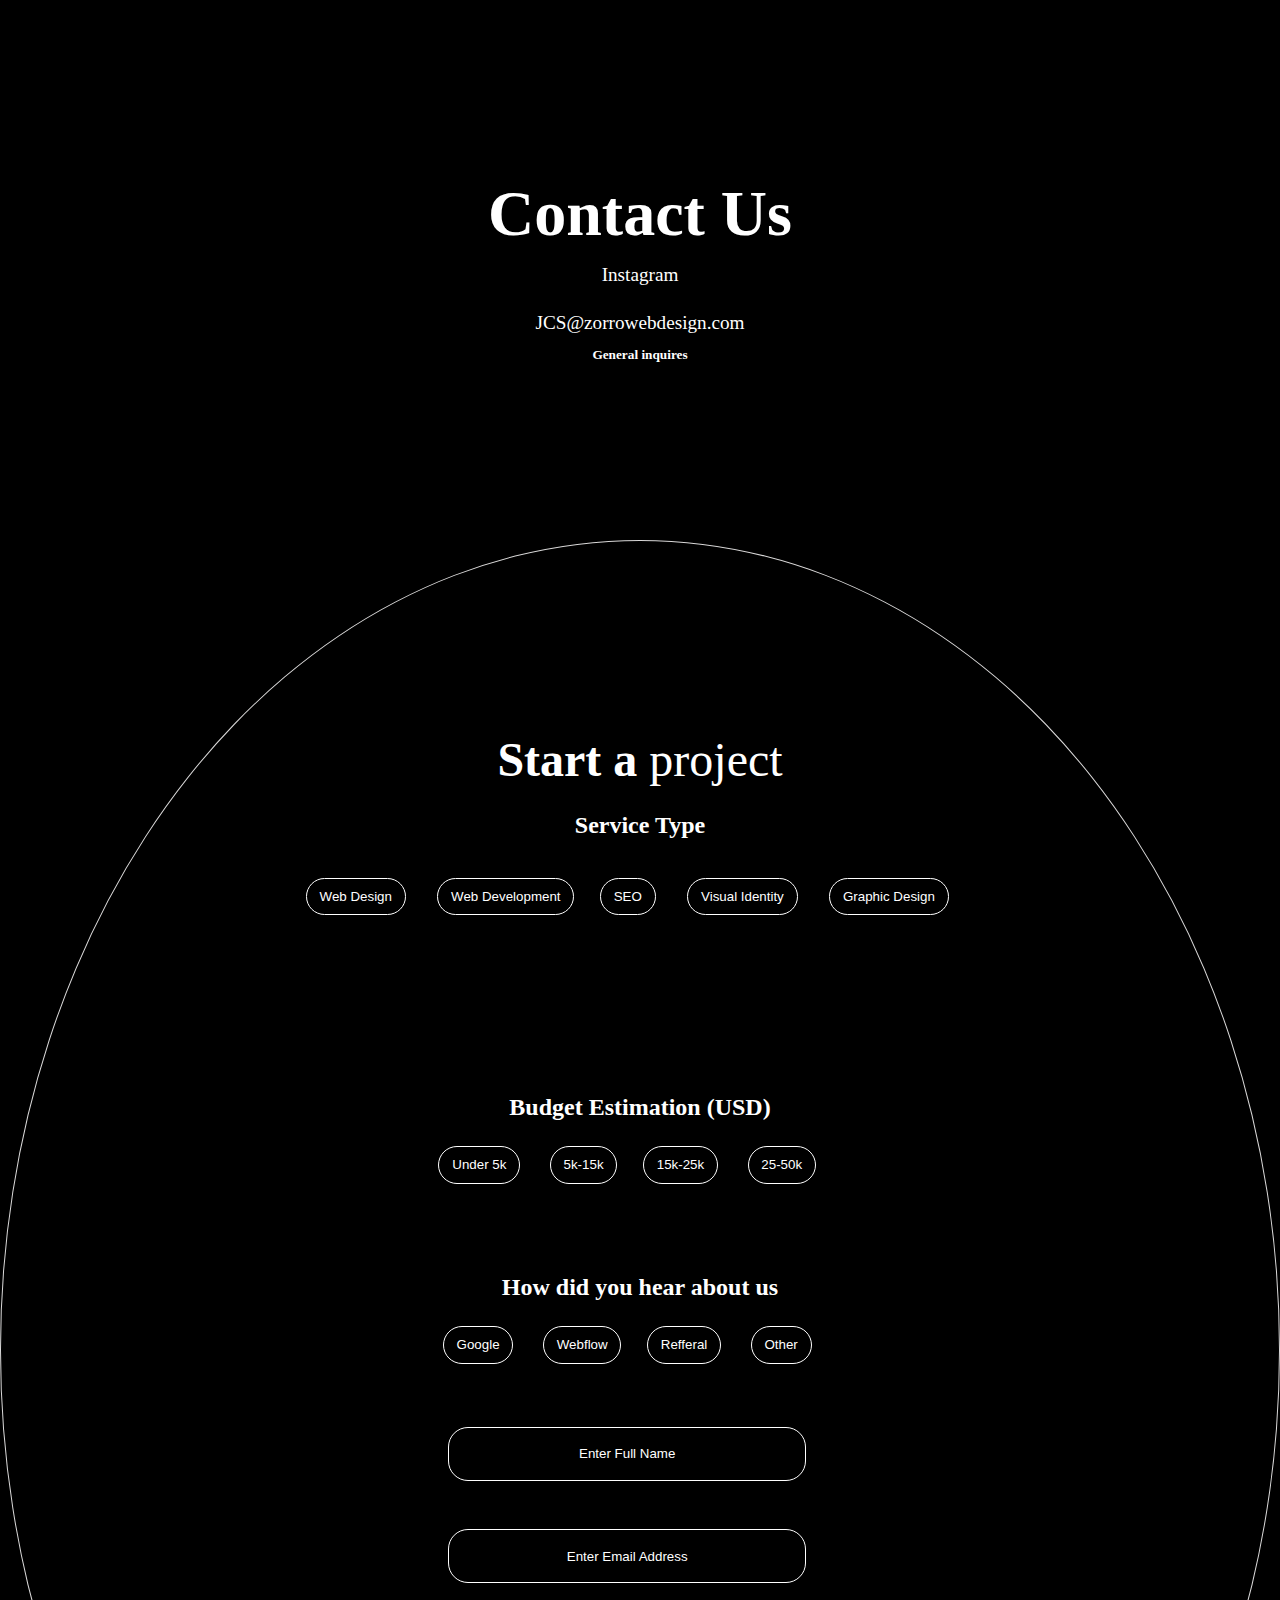
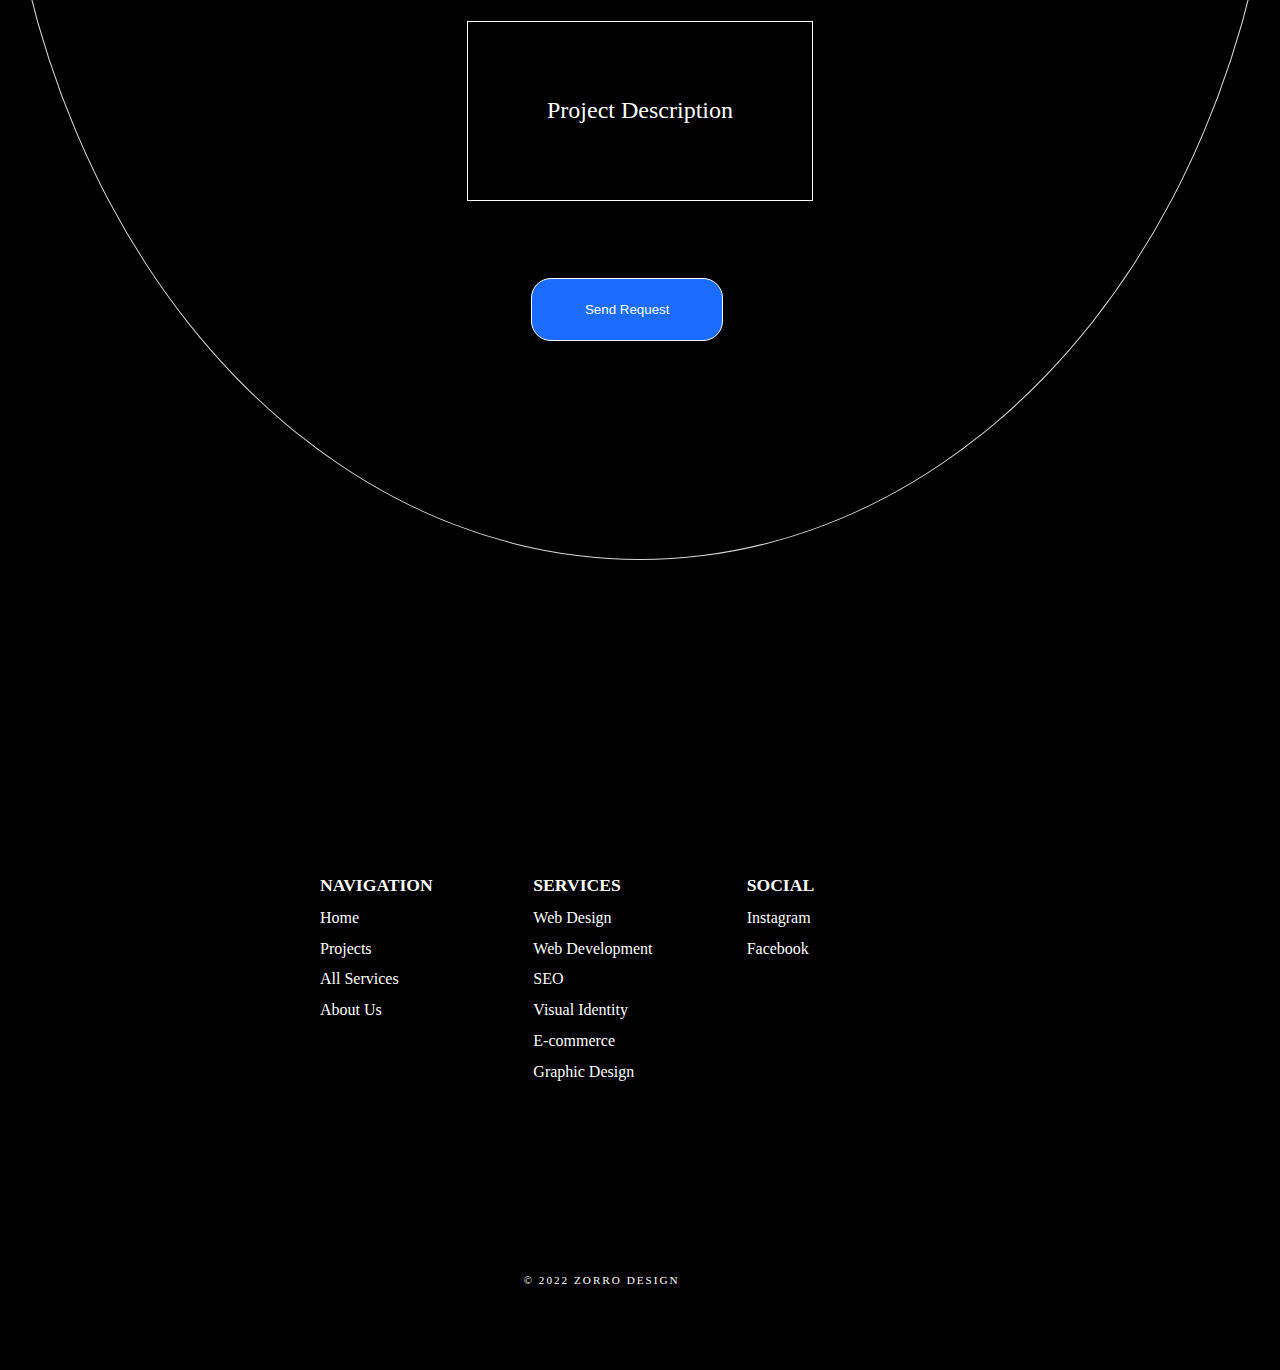
<file: contact.html>
<!DOCTYPE html>
<html lang="en">
<head>
    <meta charset="UTF-8">
    <meta http-equiv="X-UA-Compatible" content="IE=edge">
    <meta name="viewport" content="width=device-width, initial-scale=1.0">
    <title>Document</title>
    <link rel="stylesheet" href="style.css">
    <link rel="stylesheet" href="media.css">
</head>
<body>
    <div class="page2-top">
        <h1>Contact Us </h1>
        <p>Instagram</p> 
        <p>JCS@zorrowebdesign.com</p>
        <h5>General inquires</h5>
    </div>

    
    <div class="page8">
        <div class="page8-main">
            <div class="page8-box">
                <h1>Start a <span>project</span></h1>
                <p>Service Type</p>
                <p> <button>Web Design</button> <button>Web Development</button><button>SEO</button> <button>Visual
                        Identity</button> <button>Graphic Design</button></p>
            </div>


            <div class="page8-box1">
                <h1>Budget Estimation (USD)</h1>

                <p> <button>Under 5k</button> <button>5k-15k</button><button>15k-25k</button>
                    <button>25-50k</button> </p>
            </div>


            <div class="page8-box1">
                <h1>How did you hear about us</h1>
                <p> <button>Google</button> <button>Webflow</button><button>Refferal</button> <button>Other</button>
                </p>
            </div>
            <div class="page8-box2">
                <button>Enter Full Name</button>
            </div>

            <div class="page8-box2">
                <button>Enter Email Address</button>
            </div>


            <div class="page8-box3">
                <H1>Project Description</H1>
            </div>

            <div class="page8-box4">
                <button>Send Request</button>
            </div>

        </div>
    </div>



    <div class="page9">
        <div class="page9-main">
            <div class="page9-box">
                <h2>NAVIGATION</h2>
                <P>Home</P>
                <P>Projects</P>
                <P>All Services</P>
                <P>About Us</P>
            </div>

            <div class="page9-box">
                <h2>SERVICES</h2>
                <P>Web Design</P>
                <P>Web Development</P>
                <P>SEO</P>
                <P>Visual Identity</P>
                <P>E-commerce</P>
                <P>Graphic Design</P>
            </div>

            <div class="page9-box">
                <h2>SOCIAL</h2>
                <P>Instagram</P>
                <P>Facebook</P>
            </div>

        </div>

        <div class="page9-footer">
            <h5>&copy; 2022 ZORRO DESIGN</h5>
        </div>
    </div>

</div>

    
</body>
</html>
</file>
<file: style.css>
@import url('https://fonts.googleapis.com/css2?family=Abyssinica+SIL&family=Noto+Serif&family=Special+Elite&family=Tillana:wght@400;500;700;800&display=swap');



* {
  margin: 0;
  padding: 0;
  box-sizing: border-box;
}

html,
body {
  height: 100%;
  width: 100%;
}

body{
  overflow-x: hidden;
}

#main{
  overflow-x: hidden;
}

.overlay{
  z-index: 10000000;
  top: 0%;
  height: 100vh;
  width: 100vw;
  background-color: black;
  position: absolute;
  transform: translateY(-100%);
}

.overlay .nav{
  position: fixed;
  /* background-color: aqua; */
  height: 10vh;
  width: 100vw;
  display: flex;
  align-items: center;
  justify-content: space-between;
  padding: 0 40px 0 20px;
}

.cross{
  display: flex;
  justify-content: center;
  align-items: center;
  height: 50px;
  width: 50px;
  background-color: rgb(255, 247, 247);
  border-radius: 50%;
}


.overlay-main{
  height: 80vh;
  width: 100vw;
  display: flex;
}

.overlay-left{
  display: flex;
  flex-direction: column;
  /* align-items: flex-end; */
  height: 80vh;
  width: 50vw;
  margin-top: 10vh;
  padding: 5vh 10vw 0vw 25vw;
  padding-top: 13vh;
  /* background-color: green; */
}

.overlay-left a{
  color: #fff;
  text-align: start;
  text-decoration: none;
  margin-bottom: 2.5vmax;
  font: 500 3rem "roboto";
}

.overlay-right{
  display: flex;
  flex-direction: column;
  justify-content: flex-end;
  align-items: flex-start;
  height: 80vh;
  padding-left: 10vw;
  width: 30vw;
  padding-bottom: 3vmax;
  /* background-color: yellow; */
}

.overlay-right h5{
  color: #fff;
  font: 500 1.2rem "roboto";
}


.overlay-right h3{
  margin-top: 1vmax;
  color: #fff;
  font: 500 1.2rem "roboto";
}


.overlay-right p{
  font: 300 1.2rem "roboto";
}













nav {
  position: fixed;
  top: 0;
  z-index: 3434343;
  display: flex;
  height: 12vh;
  background-color: #000;
  /* background-color: red; */
  width: 100vw;
  justify-content: space-between;
  align-items: center;
  padding: 0px 40px 0px 10px;
  color: #fff;
}

nav img {
  height: 60px;
}

nav ul {
  list-style: none;
  display: flex;
  align-items: center;
}

nav ul a{
  text-decoration: none;
  color: #fff;
}

nav ul li {
  text-decoration: none;
  margin-right: 2vmax;
  font: 300 1.2rem "roboto";
}

nav ul i {
  font: 900 1.5rem "druke heavy";
}

.page1 {

  overflow: hidden;
  height: 260vh;
  width: 100vw;
  /* overflow-x: scroll; */
  background-color: #000;
}


.page1-top {
  padding-top: 2vmax;
  /* background-color: blue; */
  color: #fff;
  height: 80vh;
  width: 100vw;

}

.page1-top .box {
 
  height: 80vh;
  width: 50vw;
  margin-left: 8vw;
  display: flex;
  flex-direction: column;
  justify-content: center;

}


.page1-top .box h1 {
  /* margin-top: 2vmax; */
  font: 600 4.5rem "nuckle";
  letter-spacing: 1px;
}

.page1-top .box p {
  font: 400 5rem "Losta Masta-Light";
  font-family: losta masta light;
}

.page1-top .box button {
  width: 160px;
  height: 40px;
  border-radius: 20px;
  font: 500 1rem "roboto";
  margin-top: 2vmax;
  border: none;
  outline: none;

}





.scrolling-image-container {
  /* position: absolute; */
  /* overflow: hidden; */
  height: 50vh;
  width: 1000vw;
 
  transform: perspective(700px) rotateY(30deg);
  
  display: flex;
  justify-content:flex-end;
  align-items: flex-start;
  /* background-color: blue; */
}
.container-scroll{
  position: relative;
  display: flex;
  justify-content: center;
  align-items: center;
  /* background-color: red; */
  height: 100vh;
  width: 100vw;
  overflow: hidden;
}


@keyframes slide {
  0% {
    transform: translate(0);
  }

  100% {
    transform: translate(-3800px);
    /* The image width */
  }
}


.scrolling-image16 {
  /* transform: rotate(15deg); */
  margin-right: 1vmax;
  background-image: url(twelve.png);
  background-repeat: no-repeat;
  background-position: center;
  background-size: cover;
  height: 300px;
  width: 50vw;
  animation: slide 25s linear infinite;

}

.scrolling-image15 {
  /* transform: rotate(15deg); */
  margin-right: 1vmax;
  background-image: url(eighteen.png);
  background-repeat: no-repeat;
  background-position: center;
  background-size: cover;
  height: 300px;
  width: 50vw;
  animation: slide 25s linear infinite;

}



.scrolling-image14 {
  /* transform: rotate(15deg); */
  margin-right: 1vmax;
  background-image: url(seventeen.gif);
  background-repeat: no-repeat;
  background-position: center;
  background-size: cover;
  height: 300px;
  width: 50vw;
  animation: slide 25s linear infinite;

}



.scrolling-image14 {
  /* transform: rotate(15deg); */
  margin-right: 1vmax;
  background-image: url(sixteen.gif);
  background-repeat: no-repeat;
  background-position: center;
  background-size: cover;
  height: 300px;
  width: 50vw;
  animation: slide 25s linear infinite;

}



.scrolling-image13 {
  /* transform: rotate(15deg); */
  margin-right: 1vmax;
  background-image: url(thirteen.png);
  background-repeat: no-repeat;
  background-position: center;
  background-size: cover;
  height: 300px;
  width: 50vw;
  animation: slide 25s linear infinite;

}


.scrolling-image13 {
  /* transform: rotate(15deg); */
  margin-right: 1vmax;
  background-image: url(fourteen.png);
  background-repeat: no-repeat;
  background-position: center;
  background-size: cover;
  height: 300px;
  width: 50vw;
  animation: slide 25s linear infinite;
}


.scrolling-image12 {
  /* transform: rotate(15deg); */
  margin-right: 1vmax;
  background-image: url(fifteen.png);
  background-repeat: no-repeat;
  background-position: center;
  background-size: cover;
  height: 300px;
  width: 50vw;
  animation: slide 25s linear infinite;
}


.scrolling-image11 {
  /* transform: rotate(15deg); */
  margin-right: 1vmax;
  background-image: url(eleven.png);
  background-repeat: no-repeat;
  background-position: center;
  background-size: cover;
  height: 300px;
  width: 50vw;
  animation: slide 25s linear infinite;
}


.scrolling-image10 {
  /* transform: rotate(15deg); */
  margin-right: 1vmax;
  background-image: url(ten.png);
  background-repeat: no-repeat;
  background-position: center;
  background-size: cover;
  height: 300px;
  width: 50vw;
  animation: slide 25s linear infinite;
}



.scrolling-image9 {
  /* transform: rotate(15deg); */
  margin-right: 1vmax;
  background-image: url(nine.png);
  background-repeat: no-repeat;
  background-position: center;
  background-size: cover;
  height: 300px;
  width: 50vw;
  animation: slide 25s linear infinite;
}




.scrolling-image8 {
  /* transform: rotate(15deg); */
  margin-right: 1vmax;
  background-image: url(eight.png);
  background-repeat: no-repeat;
  background-position: center;
  background-size: cover;
  height: 300px;
  width: 50vw;
  animation: slide 25s linear infinite;
}





.scrolling-image7 {
  /* transform: rotate(15deg); */
  margin-right: 1vmax;
  background-image: url(seven.png);
  background-repeat: no-repeat;
  background-position: center;
  background-size: cover;
  height: 300px;
  width: 50vw;
  animation: slide 25s linear infinite;
}




.scrolling-image6 {
  /* transform: rotate(15deg); */
  margin-right: 1vmax;
  background-image: url(six.png);
  background-repeat: no-repeat;
  background-position: center;
  background-size: cover;
  height: 300px;
  width: 50vw;
  animation: slide 25s linear infinite;
}



hr{
  opacity: .5;
}


.page-2-bottom {
  margin-top: 10vh;
  height: 30vh;
  width: 100vw;
  /* background-color: red; */
  padding: 0 40px;
}

.page-2-bottom h1 {
  width: 80%;
  margin-left: 10%;
  margin-right: 15%;
  color: #fff;
  font: 600 1.9rem "nuckle";
}

.page-2-down {
  height: 40vh;
  width: 50vw;
  margin-left: auto;
  margin-right: 7%;
  /* background-color: aqua; */
}

.page-2-down p {
  font: 300 1.3rem "roboto";
  color: #fff;
}
.page-2-down .red{
  font-weight: 500;
}

.page-2-down button {
  font: 500 1rem "roboto";
  margin-top: 2vmax;
  padding: .7vmax 3vmax;
  border-radius: 20px;
  border: none;
}

.page2 {
  height: 330vh;
  width: 100vw;
  /* background-color: blue; */
}

.page2-top{
  color: #fff;
  height: 60vh;
  width: 100vw;
  display: flex;
  align-items: center;
  justify-content: center;
  flex-direction: column;
  background-color: #000;
}

.page2-top h1{
  font: 600 4rem "nuckle";
}
.page2-top span{
  font-family: losta masta light;
}

.page2-top p{
  font: 300 1.2rem "nuckle";
  width: 37%;
  margin-top: 1vmax;
  text-align: center;
  
}

.page2-top button{
  padding: .9vmax 3.5vmax;
  border: none;
  border-radius: 25px;
  margin-top: 2vmax;
 font: 500 .9rem "roboto";
 margin-bottom: 2vmax;
}
  


.page2-bottom{
  display: flex;
  height: 100vh;
  width: 100vw;
 
}

 .page2-bottom-left{
  /* position: absolute; */
  /* color: #fff; */
  display: flex;
  padding-left: 20px;
  align-items: center;
  position: relative;
  height: 100vh;
  width: 33vw;
  background-color: #fff;
  border: .2px solid rgb(140, 139, 139);
}


.page2-bottom-left:hover h1 {
  color: black;
}


.page2-bottom-left:hover p {
  color: black;
}




.page2-bottom-left:hover h1 {
  color: black;
}



.page2-left-box:hover{
  color: black;
  z-index: 0;

}



.page2-bottom-left::before{
    position: absolute;
    top: 0%;
    left: 0%;
    right: 0%;
    bottom: 0%;
    content: "";
    color: #000;
    background-color:  #000;

}

.page2-bottom-left:hover::before{
  transition: 0.5s all ease;
  top: 50%;
  bottom: 50%;
  opacity: 1;
  color: #fff; 
}

.page2-bottom-left h1{
  position: relative;
  color: #fff;
  /* z-index: 1000; */
  font: 500 2rem "nuckle";
}


.page2-bottom-left h1:hover{
  color: #000;
}

.page2-bottom-left p{
  position: relative;
  color: #fff;
  /* z-index: 1000; */
 font-family: "roboto";
  font-size: 1.1rem;
  font-weight: 400;
 
}


.page2-bottom-left:hover .arrow {
  color: #000;
  border: 1px solid #000;
}


.page2-bottom-left .arrow{
  color: #fff;
  z-index: 1000;
  margin-left: 25%;
  display: flex;
  justify-content: center;
  align-items: center;
  border: 1px solid #fff;
  padding: .5vmax .5vmax;
  border-radius: 50%;
}


.page2-btm{
  display: flex;
  flex-direction: column;
  justify-content: center;
  align-items: center;
  height: 70vh;
  width: 100vw;
  background-color: black;
  color: #fff;
}

.page2-btm h1{
  font: 600 5rem "nuckle";
}

.page2-btm span{
  font: 400 5rem "Losta Masta-";
  font-family: losta masta light;

}

.page2-btm button{
  padding: .9vmax 3.5vmax;
  border: none;
  border-radius: 25px;
  margin-top: 2vmax;
 font: 500 .9rem "roboto";
 margin-bottom: 2vmax;
}


.page3{
  height:280vh ;
  width: 100vw;
  /* background-color: red; */
}

.page3-main{
  /* position: sticky; */
  display: flex;
  flex-direction: column;

}

.page3-box{
  position: sticky;
  top: 0%;
  display: flex;
  flex-direction: column;
  height: 70vh;
  width: 100vw;
  background-color: aqua;
}


.page3-box1{
  position: sticky;
  top: 10%;
  display: flex;
  flex-direction: column;
  height: 70vh;
  width: 100vw;
  background-color: aqua;
}

.page3-box2{
  position: sticky;
  top: 20%;
  display: flex;
  flex-direction: column;
  height: 70vh;
  width: 100vw;
  background-color: aqua;
}


.page3-box-top{
  height: 10vh;
  display: flex;
  align-items: center;
  justify-content: center;
  background-color: #000;
  border: 1px solid rgb(99, 98, 98);
  color: #fff;
}
.page3-box-top h2{
  font: 600 1.5rem "Nuckle";
  margin-right: .5vmax;
}

.page3-box-top h3{
  margin-top: 1.5vmax;
  font: 200 1.2rem "Nuckle";
  margin-right: .5vmax;
}

.page3-box-top p{
  margin-top: 1.5vmax;
  font: 100 1.1rem "Nuckle";
  margin-right: .5vmax;
  letter-spacing: 1px;
}

.page3-box-top .arrow{
  margin-top: .5vmax;
  display: flex;
  justify-content: center;
  align-items: center;
  border-radius: 50%;
  font: 200 1.2rem "Nuckle";
  margin-right: .5vmax;
  padding: .3vmax ;
  border: 1px solid #fff;
}

.page-box-image{
  height: 60vh;
  overflow: hidden;
  background-image: url(rogue.webp);
  background-repeat: no-repeat;
  background-position: center;
  background-size: cover;

}
.page-box-image h1{
  font: 600 2rem "nuckle";
  margin: 1vmax;
  color: #fff;
}

.page-box-image1{
  height: 60vh;
  overflow: hidden;
  background-image: url(pizza.webp);
  background-repeat: no-repeat;
  background-position: center;
  background-size: cover;
}

.page-box-image1 h1{
  font: 600 2rem "nuckle";
  margin: 1vmax;
  color: #fff;
}

.page-box-image2{
  height: 60vh;
  overflow: hidden;
  background-image: url(olipop.webp);
  background-repeat: no-repeat;
  background-position: center;
  background-size: cover;
}

.page-box-image2 h1{
  font: 600 2rem "nuckle";
  margin: 1vmax;
  color: #fff;
}

.page-box-image3{
  height: 60vh;
  overflow: hidden;
  background-image: url(gemini.webp);
  background-repeat: no-repeat;
  background-position: center;
  background-size: cover;
}

.page-box-image3 h1{
  font: 600 2rem "nuckle";
  margin: 1vmax;
  color: #fff;
}

.page4{
  height: 128vh;
  width: 100vw;
  background-color: #000;
}

.page4-top{
  display: flex;
  justify-content: center;
  align-items: center;
  height: 50vh;
  width: 100vw;
  background-color: #000;
  color: #fff;
}

.page4-top h1{
  font: 600 4rem "nuckle";
}

.page4-top span{
  font: 600 4rem "glory";
  font-family: losta masta light;

}

.swiper {
  position: absolute;
  width: 100%;
  height: 80%;
  /* background-color: green; */
  display: flex; 
}

.swiper-slide {
  text-align: center;
  font-size: 18px;
  display: -webkit-box;
  display: -ms-flexbox;
  display: -webkit-flex;
  display: flex;
  -webkit-box-pack: center;
  -ms-flex-pack: center;
  -webkit-justify-content: center;
  justify-content: center;
  -webkit-box-align: center;
  -ms-flex-align: center;
  -webkit-align-items: center;
  align-items: center;
}

 .swiper-slide img {
  position: absolute;
  width:100%;
  height: 100%;
  object-fit: cover;
}  


.div-slide{
 padding: 0% 40px;
  display: flex;
  justify-content: center;
  align-items: center;
  border-radius: 20px;
  height: 50vh;
  width: 60vw;
  background-color:rgb(51, 51, 51);
}


.slide-image{
  overflow: hidden;
  position: relative;
  height: 40vh;
  width: 50vw;
  border-radius: 10px;
 background-image: url(routine.webp);
 background-position: center;
 background-repeat: no-repeat;
 background-size: cover;
}


.slide-image1{
  overflow: hidden;
  position: relative;
  height: 40vh;
  width: 50vw;
  border-radius: 10px;
 background-image: url(each.webp);
 background-position: center;
 background-repeat: no-repeat;
 background-size: cover;
}

.slide-image2{
  overflow: hidden;
  position: relative;
  height: 40vh;
  width: 50vw;
  border-radius: 10px;
 background-image: url(lion.webp);
 background-position: center;
 background-repeat: no-repeat;
 background-size: cover;
}


.div-slide p{
 color: #fff;
 font: 500 1.2rem "nuckle";
 margin-left: 2vmax;
  margin-bottom: 2vmax;
}

.div-slide h3{
  font: 400 1.2rem "nuckle";
  color: #fff;
}

.div-slide h4{
  font: 400 1rem "nuckle";
  margin-top: 1vmax;
  color: rgb(178, 175, 175);
}

.page4-bottom{
  height: 70vh;
  width: 100vw;
}


.page5{
  display: flex;
  flex-direction: column;
  justify-content: center;
  align-items: center;
  height: 90vh;
  width: 100vw;
  background-color: black;
}


@keyframes scroll {
  0%{
      transform: translateX(0);
  }
  100%{
      transform: translateX(calc(100% - 1800px));
  }
  }

.first, .first1{
  animation-name: scroll;
  animation-duration: 8s;
  animation-iteration-count: infinite;
  animation-timing-function: linear;
}


.first2{
  animation-name: scroll;
  animation-duration: 4s;
  animation-iteration-count: infinite;
  animation-timing-function: linear;
}


.page6{
  height: 190vh;
  width: 100vw;
  background-color: black;
}

.page6-main{
  display: flex;
  flex-direction: column;
  justify-content: center;
  align-items: center;
  height: 60vh;
  width: 100vw;
  background-color: black;
  color: rgba(255, 255, 255, 0.799);
}
.page6-main h1{
  margin-bottom: 2vmax;
  font: 600 4rem "nuckle";
}

.page6-main p{
  width: 20%;
  text-align: center;
  margin-top: 2vmax;
  font: 400 1rem "nuckle";
}

.page6-main h1 span{
  font-family: losta masta light;
}

.page6-top{
  height: 50vh;
  width: 60vw;
  display: flex;
  /* background-color: greenyellow; */
}

.page6-top1, .page6-top2{
  height: 50vh;
  width: 30vw;
  /* margin-right: 1vmax; */
  /* background-color: blue; */
  padding: 0 60px;
  display: flex;
  flex-direction: column;
  justify-content: center;
  color: #fff;
  /* align-items: center; */
}

.page6-top1 p span{
  font-weight: 700;
}


.page6-top2 p span{
  font-weight: 700;
}


.page6-top1.page6-top2, h1{
  font: 700 6rem "ro";
  font-family: losta masta light;
}


.page6-top1.page6-top2,  h3{
  font: 400 1.5rem "nuckle";
  margin-bottom: 1vmax;
}



.page6-top1.page6-top2, p{
  font: 300 1rem "nuckle";
  margin-bottom: 1vmax;
  color: #fff;
}

.page6-bottom{
  height: 50vh;
  width: 60vw;
  display: flex;
  margin-left: 35vw;
}




.page7{
  /* position: relative; */
  display: flex;
  height: 500vh ;
  width: 100vw;
  background-color: black;


}
.page7-left{
  /* position: sticky !important;
  top: 1500%;
  bottom: 0%; */
  padding: 10vh 7vw;
  width: 50vw;
  height: 470vh;
  /* background-color: green; */
}


.page7-left h1{
  position: sticky;
  top: 10%;
  color: #fff;
  font: 600 4rem "nuckle";
}


.page7-right{
  /* display: flex; */
  width: 50vw;
  height: 500vh;
  /* background-color: aquamarine; */

}

.page7-right-child{
  margin-bottom: 4vmax;
  height: 70vh;
  width: 43vw;
  border: .5px solid white;
  border-radius: 10px;
  box-shadow: 1px 1px 1px 1px rgba(255, 255, 255, 0.5);
  background-color: black;
  /* display: flex;
  flex-direction: column; */
  /* justify-content: center; */
  /* align-items: center; */
 padding: 25px 15px 19px 17px !important;
}

.page7-right-child h1{
  color: #fff;
  font: 400 1.5rem "roboto";
  font-style: italic;

}
.page7-right-child .g{
  color: rgb(160, 155, 155);
}

.page-7-image{
  margin-top: 2vmax;
  height: 50vh;
  width: 40.5vw;
  border-radius: 10px;
  background-image: url(https://assets.website-files.com/62838db5e5cc597190f9a798/62a4ce15e68245def6d91ce9_web-design-awards-recognitions-p-1600.webp);
  background-position: center;
  background-repeat: no-repeat;
  background-size: cover;
 
  
}


.page-7-image1{
  margin-top: 2vmax;
  height: 50vh;
  width: 40.5vw;
  border-radius: 10px;
  background-image: url(https://assets.website-files.com/62838db5e5cc597190f9a798/62a4ce165e8f63aeb3b20bc0_zorro-design-recognitions-p-1600.webp);
  background-position: center;
  background-repeat: no-repeat;
  background-size: cover;
  
}


.page-7-image2{
  margin-top: 2vmax;
  height: 50vh;
  width: 40.5vw;
  border-radius: 10px;
  background-image: url(rogue.webp);
  background-position: center;
  background-repeat: no-repeat;
  background-size: cover;
  
}


.page-7-image3{
  margin-top: 2vmax;
  height: 50vh;
  width: 40.5vw;
  border-radius: 10px;
  background-image: url(pizza.webp);
  background-position: center;
  background-repeat: no-repeat;
  background-size: cover;
  
}


.page-7-image4{
  margin-top: 2vmax;
  height: 50vh;
  width: 40.5vw;
  border-radius: 10px;
  background-image: url(https://assets.website-files.com/62838db5e5cc597190f9a798/62a4ce1683e4a19e2d580921_zorro-web-design-awards-p-1600.webp);
  background-position: center;
  background-repeat: no-repeat;
  background-size: cover;
  
}


.page-7-image5{
  margin-top: 2vmax;
  height: 50vh;
  width: 40.5vw;
  border-radius: 10px;
  background-image: url(https://assets.website-files.com/62838db5e5cc597190f9a798/62a4ce1652a9a5754869d39e_zorro-design-awards-p-1600.webp);
  background-position: center;
  background-repeat: no-repeat;
  background-size: cover;
  
}










.page8{
  height: 210vh;
  width: 100vw;
  padding-right: 5vmax;
  background-color: black;
}

.page8-main{
padding-top: 5vmax;
  width: 100vw;
  height: 180vh;
  border: 1px solid rgb(217, 216, 216);
  border-radius: 50%;
}

.page8-box{
  display: flex;
  flex-direction: column;
  justify-content: center;
  align-items: center;
  /* background-color: aqua; */
  height: 50vh;
  width: 80vw ;
  margin: auto;
  color: #fff;
}

.page8-box h1{
  
  font: 600 3rem "nuckle";
}

.page8-box h1 span{
  font-family: losta masta light;
  font-weight: 400;

}



.page8-box p{
  font: 600 1.5rem "nuckle";
  margin-top: 2vmax;
}

.page8-box button{
  padding: .8vmax 1vmax;
  border-radius: 20px;
  border: none;
  margin-right: 2vmax;
  outline: none;
  color: #fff;
  border: 1px solid #fff;
  background: transparent;

}

.page8-box1{
  display: flex;
  flex-direction: column;
  justify-content: center;
  align-items: center;
  /* background-color: aqua; */
  height: 20vh;
  width: 80vw ;
  margin: auto;
  color: #fff;
}

.page8-box1 h1{
  margin-bottom: 2vmax;
  font: 600 1.5rem "nuckle";
}

.page8-box1 button{
  padding: .8vmax 1vmax;
  border-radius: 25px;
  border: none;
  margin-right: 2vmax;
  outline: none;
  color: #fff;
  border: 1px solid #fff;
  background: transparent;
}


.page8-box2{
  
  display: flex;
  flex-direction: column;
  justify-content: center;
  align-items: center;
  height: 10vh;
  width: 80vw ;
  margin: auto;
  color: #fff;
  margin-bottom: 1vmax;
}

.page8-box2 button{
  height: 6vh;
  width: 28vw;
  border: none;
  margin-right: 2vmax;
  outline: none;
  color: #fff;
  border-radius: 20px;
  border: 1px solid #fff;
  background: transparent;
  margin-bottom: 1vmax;

}

.page8-box3{
  margin-top: 1vmax;
  display: flex;
  flex-direction: column;
  justify-content: center;
  align-items: center;
  height: 20vh;
  width: 27vw ;
  margin: auto;
  color: #fff;
  border: 1px solid white;
  margin-bottom: 1vmax;
}

.page8-box3 h1{
  font: 500 1.5rem "nuckle";
}


.page8-box4{
  margin-top: 2vmax;
  display: flex;
  flex-direction: column;
  justify-content: center;
  align-items: center;
  height: 20vh;
  width: 80vw ;
  margin: auto;
  color: #fff;
  /* margin-bottom: 1vmax; */
}

.page8-box4 button{
  margin-top: 2vmax;
  height: 7vh;
  width: 15vw;
  border: none;
  margin-right: 2vmax;
  outline: none;
  color: #fff;
  font-weight: 500;
  border-radius: 20px;
  border: 1px solid #fff;
  background-color: #1C6BFF;
  margin-bottom: 1vmax;
}


.page9{
  display: flex;
  flex-direction: column;
  justify-content: center;
  align-items: center;
    height: 60vh;
  width: 100vw;
  background-color: #000;
}

.page9-main{
  /* background-color: #1C6BFF; */
  height: 40vh;
  width: 50vw;
  display: flex;
  
  
}

.page9-box{
  height: 50vh;
  width: 20vw;
  display: flex;
flex-direction: column;
/* justify-content: center; */
/* align-items: center; */

}

.page9-box h2{
  font: 600 1.1rem "nuckle";
  margin-bottom: 1vmax;
  color: #fff;
}


.page9-box p{
  font-weight: 100;
  font-size: 1rem;
}


.page9-footer{
  height: 10vh;
  width: 100vw;
  display: flex;
  justify-content: center;
  align-items: center;
  color: #fff;
  margin-right: 6vmax;
}

.page9-footer h5{
  font-weight: 300;
  letter-spacing: 2px;
  font-size: .7rem;
  font-family: "roboto";
  
}
</file>
<file: media.css>
@media(max-width: 500px){
   
   
   .overlay{

   }

   .overlay .nav .zero{
      height: 50px;
   }

   .cross{
      height: 40px;
      width: 40px;
   }

   .cross img{
      height: 27px;
   }
   
.overlay-main{
   display: flex;
   flex-direction: column;
}

   .overlay-left{
      padding-right: 0;
      padding-left: 10vw;

   }

   .overlay-left a{
      font:500 1.8rem "roboto" ;
   }
   
   .overlay-right{
      margin-top: 3vmax;
   }
   
   
   
   
   nav{
    height: 10vh ;
    /* background-color: red; */
   }
   
    nav img{
        height: 50px;
    }

    nav ul li{
        display: none;
    }
     nav ul i{
        font-size: 2rem;
     }

     .page1{
        height: 270vh;
     }

     .page1-top{
        margin-top: 5vh;
     }

     .page1-top .box{
        margin-left: 2vmax;
     }

.page1-top .box h1{
    font: 600 3rem "nuckle";
}

.page1-top .box p{
    font-size: 3rem;
}

.container-scroll{
   height: 70vh;
}

.scrolling-image-container {
   width: 1300vw;
   height: 40vh;
   /* overflow: hidden; */
}


@keyframes slide {
   0% {
     transform: translate(0);
   }
 
   100% {
     transform: translate(-1800px);
     /* The image width */
   }
 }
 
 .scrolling-image16{
   margin-right: 2vmax;
   width: 100vw;
   height: 250px;
 }

 .scrolling-image15{
   margin-right: 2vmax;
   width: 100vw;
   height: 250px;
 }


 .scrolling-image14{
   margin-right: 2vmax;
   width: 100vw;
   height: 250px;
 }

 .scrolling-image13{
   margin-right: 2vmax;
   width: 100vw;
   height: 250px;
 }

 .page-2-bottom h1{
   width: 100%;
   margin-left: 0%;
   margin-right: 0%;
   /* background-color: aqua; */
 }


 .page-2-down{
   margin-top: 20vh;
   width: 70vw;
   /* background-color: blue; */
 }

 .page-2-down button{
   padding: 1.7vmax 6vmax;
 }





.page2{
height: 320;
}

.page2-top{

}

.page2-top h1{
   font-size: 3rem;
   margin-bottom: 1vmax;
}

.page2-top span{
   font-family: losta masta light;
   font-weight: 400;
}

.page2-top p{
   margin-bottom: 2vmax;
   width: 70vw;
}

.page2-top button{
   padding: 2vmax 7vmax;
}

.page2-bottom{
   flex-direction: column;
}

.page2-bottom-left{
   width: 100vw;
   padding-right: 4vmax;
}

.page2-bottom-left h1{
   font: 500 1.5rem "nuckle";
}

.page2-bottom-left p br{
   display: none;
}

.page2-bottom-left p{
   font-size: .9rem;
   margin-top: 1vmax;
}

.page2-bottom-left .arrow{
   padding: 1.5vmax 1.5vmax;
}

.page2-btm{
   border: 1px solid #fff;
  padding: 0 0px;
  /* height: 60vh; */
}

.page2-btm h1{
   font: 500 3rem "nuckle";
}

.page2-btm span{
   font: 400 3rem "Losta Masta-";
   font-family: losta masta light;

}

.page2-btm button{
   padding: 2vmax 7vmax;
   margin-top: 4vmax;
}


.page3{

}

.page3-main{
   position: sticky !important;
   top: 0%;
}

.page3-box{
   /* position: sticky !important;
   top: 0%; */
}


.page3-box-top{
   justify-content: flex-start;
   padding: 0 20px;
}


.page3-box-top h2{
   font: 600 1.3rem "Nuckle";
   margin-right: .5vmax;
 }
 




 .page4{
   height: 140vh;
 }



.page4-top{
   height: 40vh;

}

.page4-top h1{
   font: 600 3rem "nuckle";
}


.page4-top span{
   font: 600 3rem "glory";
   font-family: losta masta light;

 }


 .swiper{
   border-bottom: 1px solid white ;
   height: 110%;
 }
 .div-slide{
   padding: 0 10px;
   height: 80vh;
   width: 90vw;
   flex-direction: column;
 }

 .slide-image{
   width: 80vw;
 }

 .slide-image1{
   width: 80vw;
 }


 .slide-image2{
   width: 80vw;
 }
 
 .div-slide p{
   margin-top: 4vmax;
   margin-left: 0;
  margin-bottom: 0;
 }



 .page5{
   height: 70vh;
 }

 .page5 img{
   height: 60px;
 }


@keyframes scroll {
  0%{
      transform: translateX(0);
  }
  100%{
      transform: translateX(calc(100% - 1800px));
  }
  }



.page6{
   height: ;
   /* background-color: blue; */
}


  .page6-main{

  }

.page6-main h1{
   font: 600 3rem "nuckle";
}

.page6-main p{
   width: 60%;
   line-height: 25px;
   /* margin: auto; */
}

.page6-main h1 span{
font-weight: 400;
}

.page6-top{
   width: 90vw;
}
  
.page6-top1, .page6-top2{
   /* margin-left: 2vmax; */
   width: 45vw;
   padding: 0 10px;
}


.page6-main h1{
   font: 500 2.9rem "nuckle";
}


.page6-top1.page6-top2, h1{
   font: 500 2.9rem "ro";
   font-family: losta masta light;
}

.page6-bottom{
   margin-top: 10vmax;
   width: 90vw;
   margin-left: 0vmax;
   justify-content: space-around;
}

.page6-top3, .page6-top4{
   height: 60vh;
   /* background-color: aqua; */
   display: flex;
   justify-content: flex-start;
}


.page7{
   flex-direction: column;
   height: 370vh ;
}

.page7-left{
   width: 90vw;
   height: 50vh;
}

.page7-left h1{
   font: 600 3rem "nuckle";
}

.page7-right{
   /* background-color: aqua; */
   /* margin: auto; */
   width: 90vw;

}

.page7-right-child{
   /* background-color: blue; */
   margin-bottom: 5vmax;
   margin-left: auto;
   margin-right: auto;
   /* margin: auto; */
   width: 80vw;
   height: 50vh;
   /* padding:none; */
   margin-left: 10%;
}

.page-7-image{
   width: 70vw;
   height: 35vw;
   margin-top: 7vmax;
   border-radius: 20px;
}

.page-7-image1{
   width: 70vw;
   height: 35vw;
   margin-top: 7vmax;
   border-radius: 20px;
}

.page-7-image2{
   width: 70vw;
   height: 30vw;
   margin-top: 7vmax;
   border-radius: 20px;
}

.page-7-image3{
   width: 70vw;
   height: 35vw;
   margin-top: 7vmax;
   border-radius: 20px;
}

.page-7-image4{
   width: 70vw;
   height: 35vw;
   margin-top: 7vmax;
   border-radius: 20px;
}

.page-7-image5{
   width: 70vw;
   height: 35vw;
   margin-top: 7vmax;
   border-radius: 20px;
}



.page8{
   height: 160vh;
   /* background-color: aqua; */
}

.page8-main{
border-radius: 20px;
width: 90vw;
height: 160vh;
margin: auto;
/* border-bottom: 2px solid white; */
margin-left: 5%;
}


.page8-box{
height: 45vh;
width: 90vw;
}

.page8-box h1{
   font: 600 1.9rem "nuckle";
}

.page8-box p{
   font: 500 1.1rem "nuckle";
}

.page8-box button{
   margin-right: 3vmax;
   margin-left: 7vmax;
   margin-bottom: 2vmax;
}

.page8-box1{
width: 90vw;
}

.page8-box1 h1{
   font: 500 1.1rem "nuckle";
}

.page8-box1 button{
   margin-left: 7vmax;
   margin-right: 5vmax;
   margin-bottom: 2vmax;
}


.page8-box2{
width: 90vw;
}

.page8-box2 button{
   /* margin-left: 10vmax; */

   width: 50vw;
   height: 7vh;
}

.page8-box3{
   width: 75vw;
}

.page8-box3 h1{
   font: 500 1.2rem "nuckle";
}

.page8-box4{

}

.page8-box4 button{
   /* margin-left: 5vmax; */
   width: 60vw;
   font-weight: 700;
   font-size: 1.1rem;
}

.page9{
   overflow-x: hidden;
   height: 70vh;
}


.page9-main{
   margin-top: 0vmax;
   width: 90vw;
   height: 30vh;
   justify-content: center;
   
}

.page9-box{
   margin-top: -5vmax;
   width: 30vw;
}

.page9-box h2{
   font-size: .9rem;
}


.page9-box p{
font-size: .8rem;
}


}
</file>
